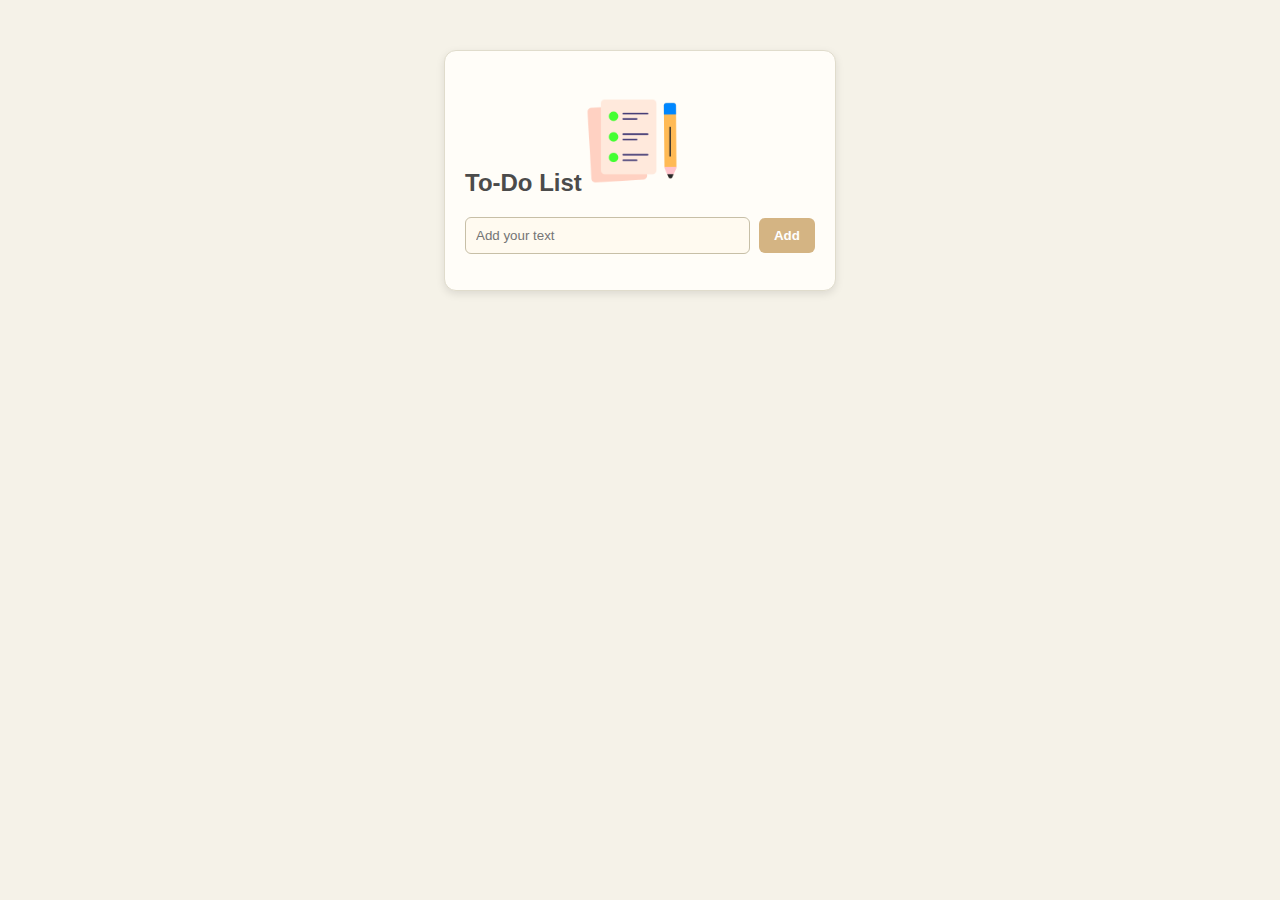
<file: web_projects/frontend_projects/basic/to_do_list/index.html>
<!DOCTYPE html>
<html lang="en">
<head>
    <meta charset="UTF-8">
    <meta name="viewport" content="width=device-width, initial-scale=1.0">
    <title>To Do List app</title>
    <link rel="stylesheet" href="style.css">
</head>
<body>
    <div class="container">
        <div class="todo-app">
            <h2>To-Do List<img src="images/icon.png" alt=""></h2>
            <div class="row">
                <input type="text" id="Input-box" placeholder="Add your text">
                <button onclick="addTask()">Add</button>
            </div>
            <ul id="list-container">
                <!-- <li class="checked">Task 1</li>
                <li>Task 2</li>
                <li>Task 3</li> -->

            </ul>
        </div>
    </div>
    <script src="script.js"></script>
</body>
</html>
</file>
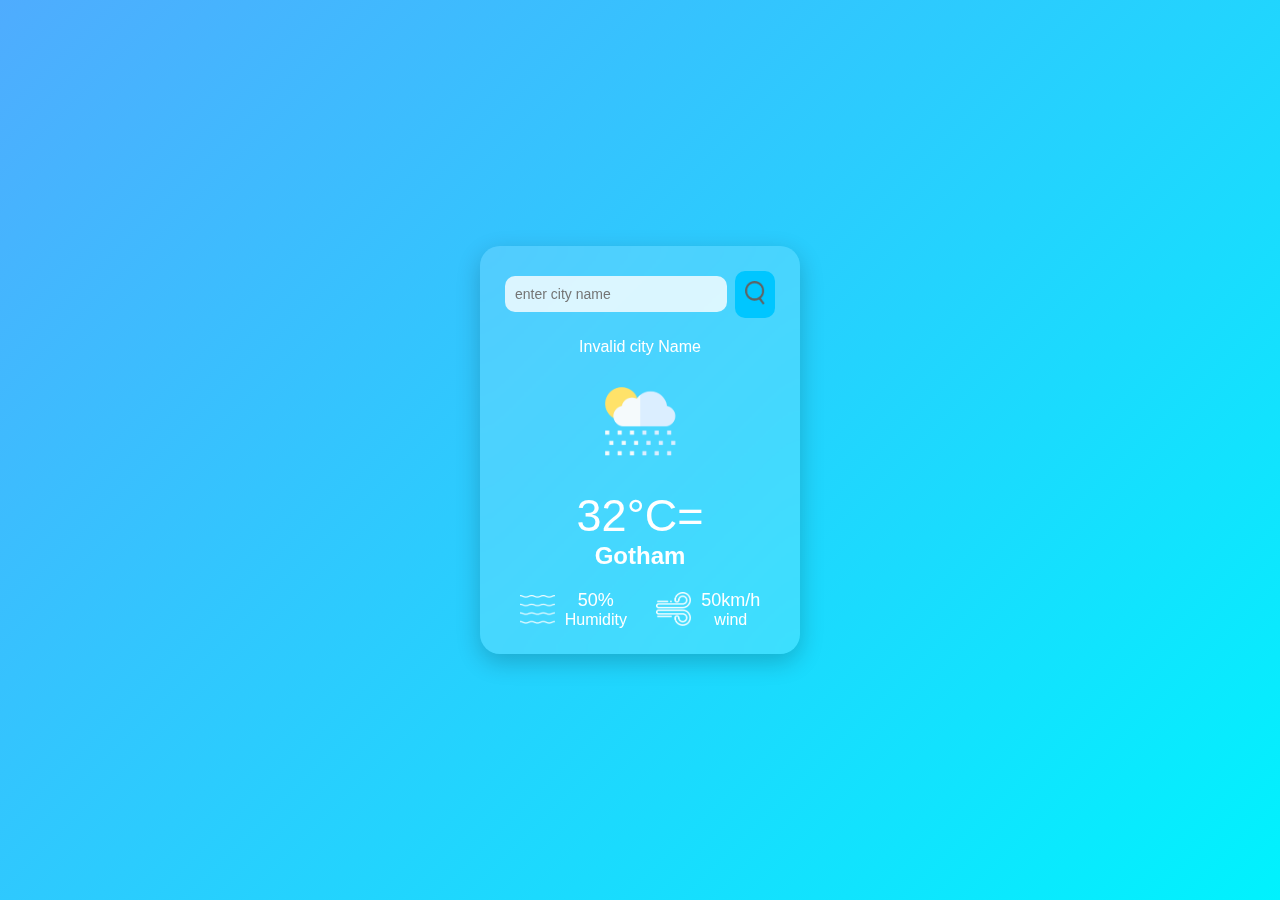
<file: web_projects/frontend_projects/basic/weather_app/index.html>
<!DOCTYPE html>
<html lang="en">

<head>
    <meta charset="UTF-8">
    <meta name="viewport" content="width=device-width, initial-scale=1.0">
    <title>Document</title>
    <link rel="stylesheet" href="style.css">
</head>

<body>

    <div class="card">
        <div class="search">
            <input type="text" placeholder="enter city name" spellcheck="false">
            <button><img src="images/search.png"></button>
        </div>
        <div class="error">
            <p>Invalid city Name</p>
        </div>
        <div class="weather">
            <img src="images/rain.png" class="weather-icon">
            <h1 class="temp">32°C=</h1>
            <h2 class="city">Gotham</h2>
            <div class="details">
                <div class="col">
                    <img src="images/humidity.png" alt="">
                    <div>
                        <p class="humidity">50%</p>
                        <p>Humidity</p>
                    </div>
                </div>
                <div class="col">
                    <img src="images/wind.png" alt="">
                    <div>
                        <p class="wind">50km/h</p>
                        <p>wind</p>
                    </div>
                </div>
            </div>
        </div>
        <script>
            const apiKey = "fd2f1157331956b1d8eaedfb5e506c5e";
            const apiUrl = "https://api.openweathermap.org/data/2.5/weather?units=metric&q=";

            const searchBox = document.querySelector(".search input");
            const searchBtn = document.querySelector(".search button");
            const weatherIcons = document.querySelector(".weather-icon")
            async function checkWeather(city) {
                const response = await fetch(apiUrl + city + `&appid=${apiKey}`);

                if (response.status == 404) {
                    document.querySelector(".error").style.display = "block";
                    document.querySelector(".weather").style.display = "none";
                } else {
                    var data = await response.json();



                    document.querySelector(".city").innerHTML = data.name;
                    document.querySelector(".temp").innerHTML = Math.round(data.main.temp) + "°C";
                    document.querySelector(".humidity").innerHTML = data.main.humidity + "%";
                    document.querySelector(".wind").innerHTML = data.wind.speed + " km/h";
                    if (data.weather[0].main == "Clouds") {
                        weatherIcons.src = "images/clouds.png";
                    } else if (data.weather[0].main == "Clear") {
                        weatherIcons.src = "images/clear.png";
                    }
                    else if (data.weather[0].main == "Rain") {
                        weatherIcons.src = "images/rain.png";
                    }
                    else if (data.weather[0].main == "Drizzle") {
                        weatherIcons.src = "images/drizzle.png";
                    }
                    else if (data.weather[0].main == "Mist") {
                        weatherIcons.src = "images/mist.png";
                    }
                    else if (data.weather[0].main == "Snow") {
                        weatherIcons.src = "images/snow.png";
                    }
                    document.querySelector(".weather").style.display = "block"
                    document.querySelector(".error").style.display = "none";
                }

            }
            searchBtn.addEventListener("click", () => {
                checkWeather(searchBox.value);
            });
            

            searchBox.addEventListener("keypress", (e) => {
                if (e.key === "Enter") {
                    checkWeather(searchBox.value);
                }
            });
            checkWeather("Bangalore");
        </script>
</body>

</html>
</file>
<file: web_projects/frontend_projects/basic/to_do_list/style.css>
body {
    font-family: 'Segoe UI', Tahoma, Geneva, Verdana, sans-serif;
    background: #f5f2e8; /* Soft beige background */
    color: #4b4b4b;
    margin: 0;
    padding: 0;
    display: flex;
    justify-content: center;
    align-items: flex-start;
    min-height: 100vh;
}

.container {
    background: #fffdf8; /* Paper-like background */
    padding: 20px;
    border-radius: 12px;
    box-shadow: 0 3px 8px rgba(0,0,0,0.1);
    width: 350px;
    margin-top: 50px;
    border: 1px solid #e0dccc;
}

h1 {
    text-align: center;
    color: #6b4f3a; /* Warm brown text */
    font-family: 'Georgia', serif;
}

#Input-box {
    width: 75%;
    padding: 10px;
    border: 1px solid #c7bfa7;
    border-radius: 6px;
    outline: none;
    background: #fffaf0;
    color: #4b4b4b;
}

button {
    padding: 10px 15px;
    background: #d4b483; /* Warm tan */
    color: #fff;
    border: none;
    border-radius: 6px;
    cursor: pointer;
    margin-left: 5px;
    font-weight: bold;
}

button:hover {
    background: #c49a6c; /* Slightly darker tan */
}

ul {
    list-style: none;
    padding: 0;
    margin-top: 15px;
}

li {
    background: #fffef9;
    padding: 10px;
    border-radius: 6px;
    margin-bottom: 8px;
    display: flex;
    justify-content: space-between;
    align-items: center;
    border-left: 4px solid #d4b483; /* Like a notebook margin */
    transition: background 0.2s;
}

li.checked {
    text-decoration: line-through;
    color: #999;
    background: #f2ede4;
}

li:hover {
    background: #faf6ee;
}

span {
    cursor: pointer;
    color: #c45d5d;
    font-weight: bold;
}

span:hover {
    color: #a33f3f;
}
</file>
<file: web_projects/frontend_projects/basic/weather_app/style.css>
/* Reset some default styles */
* {
    margin: 0;
    padding: 0;
    box-sizing: border-box;
    font-family: "Poppins", sans-serif;
}

/* Center the card on screen */
body {
    background: linear-gradient(135deg, #4facfe, #00f2fe);
    min-height: 100vh;
    display: flex;
    justify-content: center;
    align-items: center;
}

/* Main weather card */
.card {
    background: rgba(255, 255, 255, 0.15);
    backdrop-filter: blur(15px);
    border-radius: 20px;
    padding: 25px;
    width: 320px;
    color: #fff;
    box-shadow: 0 8px 25px rgba(0, 0, 0, 0.2);
    text-align: center;
}

/* Search box */
.search {
    display: flex;
    justify-content: space-between;
    align-items: center;
    margin-bottom: 20px;
}

.search input {
    flex: 1;
    padding: 10px;
    border-radius: 10px;
    border: none;
    outline: none;
    font-size: 14px;
    background: rgba(255, 255, 255, 0.8);
}

.search button {
    background: #00c6ff;
    border: none;
    padding: 10px;
    margin-left: 8px;
    border-radius: 10px;
    cursor: pointer;
}

.search button img {
    width: 20px;
}

/* Weather icon */
.weather-icon {
    width: 100px;
    margin: 15px auto;
}

/* Temperature & city name */
.temp {
    font-size: 45px;
    font-weight: 500;
}

.city {
    font-size: 24px;
    margin-bottom: 20px;
}

/* Details section */
.details {
    display: flex;
    justify-content: space-around;
    margin-top: 20px;
}

.col {
    display: flex;
    align-items: center;
    gap: 10px;
}

.col img {
    width: 35px;
}

.humidity, .wind {
    font-size: 18px;
    font-weight: 500;
}
</file>
